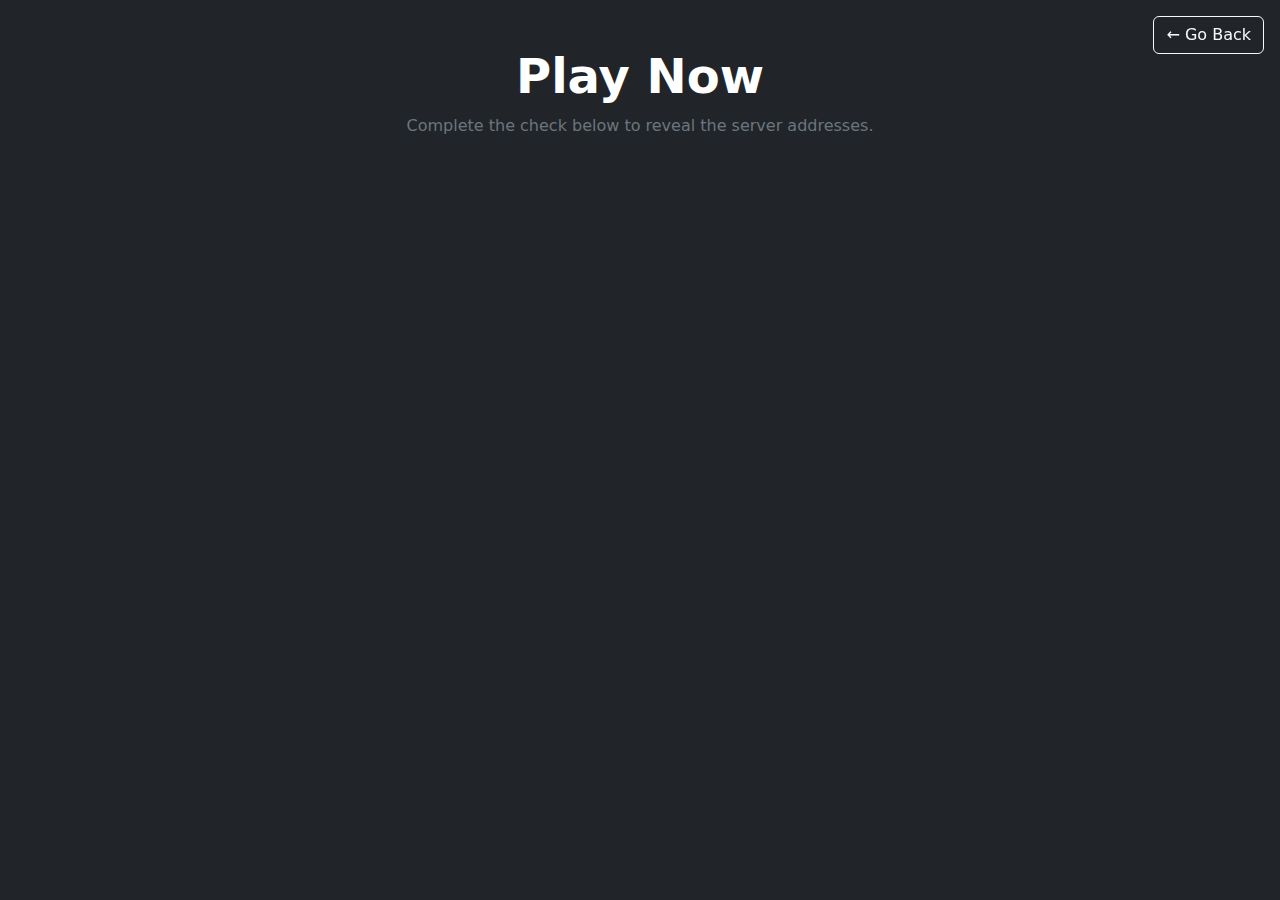
<file: play.html>
<!DOCTYPE html>
<html lang="en">
<head>
  <meta charset="UTF-8" />
  <title>Play Now • Techy Bechy</title>
  <meta name="viewport" content="width=device-width, initial-scale=1" />
  <link href="https://cdn.jsdelivr.net/npm/bootstrap@5.3.3/dist/css/bootstrap.min.css" rel="stylesheet">
  <style>
    body { min-height: 100vh; }
    .copy-box {
      cursor: pointer; user-select: all;
      font-family: ui-monospace, SFMono-Regular, Menlo, Monaco, Consolas, "Liberation Mono", monospace;
    }
    .corner-back { position: fixed; top: 1rem; right: 1rem; }
  </style>
</head>
<body class="bg-dark text-white">

  <!-- Top-right Go Back -->
  <a href="/" class="btn btn-outline-light corner-back" data-bs-toggle="tooltip" data-bs-title="Go back home">
    ← Go Back
  </a>

  <main class="container py-5">
    <header class="text-center mb-4">
      <h1 class="display-5 fw-bold">Play Now</h1>
      <p class="text-secondary mb-0">Complete the check below to reveal the server addresses.</p>
    </header>

    <!-- Turnstile (visible) -->
    <div class="d-flex justify-content-center mb-3">
      <div class="cf-challenge"
           data-sitekey="0x4AAAAAABrnFu4lqFjDgydq"
           data-callback="sendToken"
           data-theme="dark"
           data-size="normal"></div>
    </div>

    <!-- Status / error -->
    <div id="verifyMsg" class="text-center text-warning mb-4" style="display:none;"></div>

    <!-- Hidden until verified -->
    <div id="ip-cards" style="display:none;">
      <div class="row g-4 justify-content-center">
        <!-- Java -->
        <div class="col-md-6 col-lg-5">
          <div class="card shadow border-0 h-100">
            <div class="card-body text-dark p-4">
              <h2 class="h5 mb-2">Java Edition</h2>
              <p class="mb-3 text-muted">Multiplayer → Add Server → Server Address</p>
              <div class="input-group">
                <span id="javaAddr"
                      class="form-control copy-box"
                      data-copy="mcjva.alberttalkstech.com"
                      data-bs-toggle="tooltip"
                      data-bs-title="Click to copy">
                  mcjva.alberttalkstech.com
                </span>
                <button class="btn btn-primary" onclick="copyFromSpan('javaAddr', this)">Copy</button>
              </div>
            </div>
          </div>
        </div>

        <!-- Bedrock -->
        <div class="col-md-6 col-lg-5">
          <div class="card shadow border-0 h-100">
            <div class="card-body text-dark p-4">
              <h2 class="h5 mb-2">Bedrock Edition</h2>
              <p class="mb-3 text-muted">Play → Servers → Add Server</p>
              <div class="input-group">
                <span id="bedrockAddr"
                      class="form-control copy-box"
                      data-copy="bedrock.alberttalkstech.com"
                      data-bs-toggle="tooltip"
                      data-bs-title="Click to copy">
                  bedrock.alberttalkstech.com
                </span>
                <button class="btn btn-primary" onclick="copyFromSpan('bedrockAddr', this)">Copy</button>
              </div>
              <!-- <small class="text-muted d-block mt-2">Port: 19132</small> -->
            </div>
          </div>
        </div>
      </div>
    </div>

    <noscript>
      <div class="alert alert-warning mt-4">Enable JavaScript to verify and view server addresses.</div>
    </noscript>
  </main>

  <script src="https://cdn.jsdelivr.net/npm/bootstrap@5.3.3/dist/js/bootstrap.bundle.min.js"></script>
  <script src="https://challenges.cloudflare.com/turnstile/v0/api.js" async defer></script>
  <script>
    // Enable tooltips
    document.addEventListener('DOMContentLoaded', () => {
      document.querySelectorAll('[data-bs-toggle="tooltip"]').forEach(el => new bootstrap.Tooltip(el));
    });

    // Click-to-copy
    function copyFromSpan(spanId, btn) {
      const el = document.getElementById(spanId);
      const text = el.getAttribute('data-copy') || el.textContent.trim();
      navigator.clipboard.writeText(text).then(() => {
        const tooltip = bootstrap.Tooltip.getInstance(el);
        if (tooltip) {
          tooltip.setContent({ '.tooltip-inner': 'Copied!' });
          tooltip.show();
          setTimeout(() => tooltip.setContent({ '.tooltip-inner': 'Click to copy' }), 1200);
        }
        if (btn) {
          const old = btn.textContent;
          btn.textContent = 'Copied!';
          setTimeout(() => (btn.textContent = old), 1200);
        }
      });
    }

    // Turnstile callback -> send token to backend
    function sendToken(token) {
      const msg = document.getElementById('verifyMsg');
      msg.style.display = 'none';
      fetch('play.php', {
        method: 'POST',
        headers: { 'Content-Type': 'application/x-www-form-urlencoded' },
        body: 'token=' + encodeURIComponent(token)
      })
      .then(r => r.json())
      .then(data => {
        if (data.success === true) {
          document.getElementById('ip-cards').style.display = 'block';
        } else {
          msg.textContent = 'Verification failed. Please try again.';
          msg.style.display = 'block';
        }
      })
      .catch(() => {
        msg.textContent = 'Network error verifying challenge. Try again.';
        msg.style.display = 'block';
      });
    }
  </script>
</body>
</html>
</file>
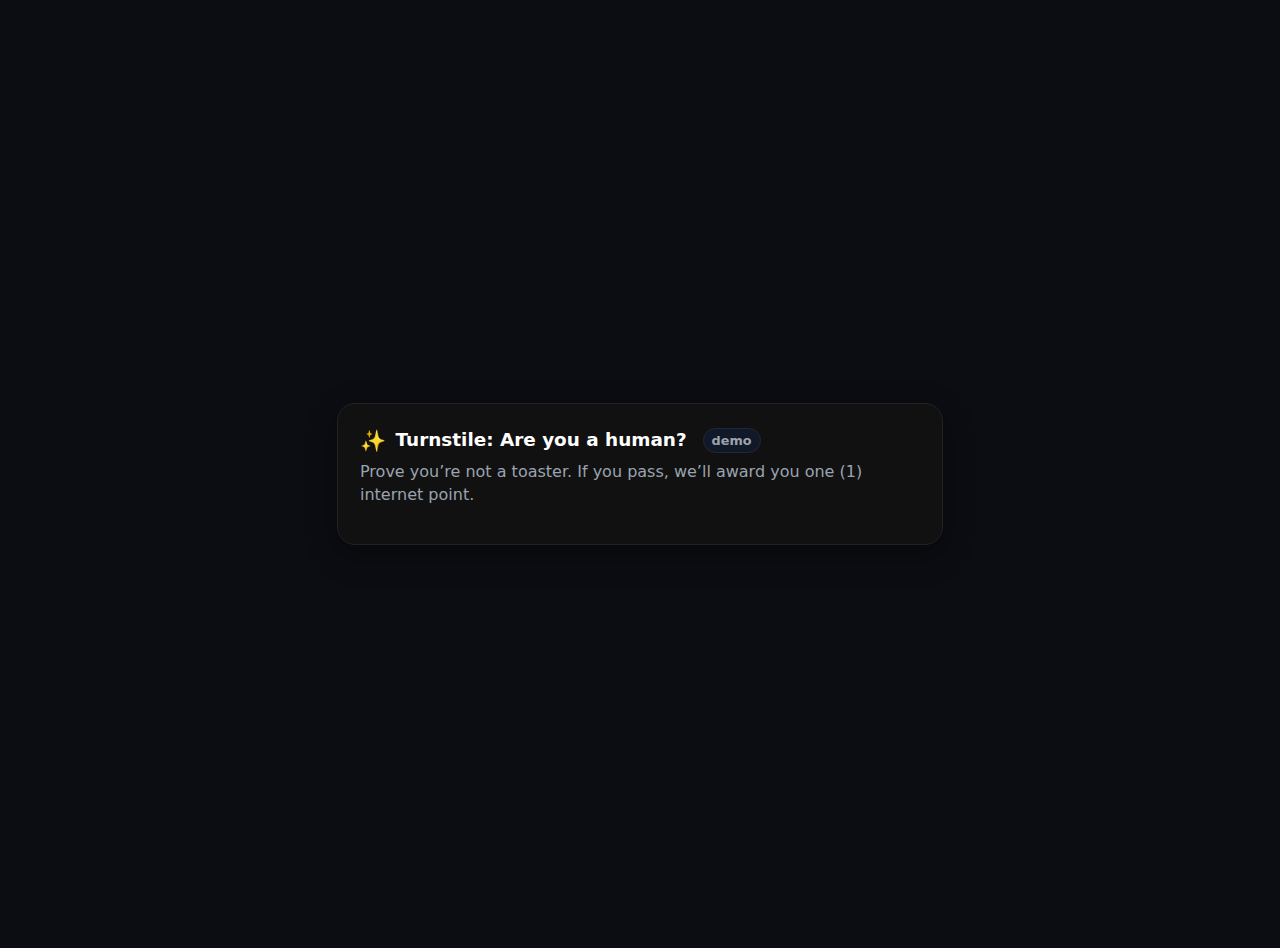
<file: YourAHumanRight.html>
<!doctype html>
<html lang="en">
<head>
  <meta charset="utf-8" />
  <title>Totally-Real Human Test</title>
  <meta name="viewport" content="width=device-width, initial-scale=1" />
  <script src="https://challenges.cloudflare.com/turnstile/v0/api.js" async defer></script>
  <style>
    :root { --card:#111; --ink:#fff; --muted:#9aa3af; --ok:#22c55e; }
    body { margin:0; font:16px/1.45 system-ui, -apple-system, Segoe UI, Roboto, sans-serif; background:#0b0d12; color:var(--ink); }
    .wrap { display:grid; place-items:center; min-height:100vh; padding:24px; }
    .card { background:var(--card); border:1px solid #222; border-radius:18px; padding:22px; max-width:560px; width:100%; box-shadow:0 10px 30px rgba(0,0,0,.35); }
    .title { display:flex; align-items:center; gap:.6rem; font-weight:800; font-size:1.15rem; }
    .title .spark { font-size:1.3rem; }
    .muted { color:var(--muted); margin:.25rem 0 1rem; }
    .result { margin-top:1rem; padding:12px; background:#0f172a; border:1px dashed #334155; border-radius:12px; word-break:break-all; font-family:ui-monospace, SFMono-Regular, Menlo, Consolas, monospace; }
    .confetti { position:fixed; inset:0; pointer-events:none; display:none; }
    .tag { display:inline-block; background:#111827; border:1px solid #1f2937; padding:.15rem .5rem; border-radius:999px; font-size:.8rem; color:#9ca3af; margin-left:.4rem;}
    .btn { margin-top:10px; border:1px solid #334155; background:#0b1220; color:#d1d5db; border-radius:10px; padding:.55rem .8rem; cursor:pointer; }
  </style>
</head>
<body>
  <canvas id="confetti" class="confetti"></canvas>
  <div class="wrap">
    <div class="card">
      <div class="title">
        <span class="spark">✨</span> Turnstile: Are you a human?
        <span class="tag">demo</span>
      </div>
      <p class="muted">Prove you’re not a toaster. If you pass, we’ll award you one (1) internet point.</p>

      <!-- Turnstile widget -->
      <div
        class="cf-turnstile"
        data-sitekey="0x4AAAAAABrnXdx3_feSPJNj"
        data-callback="onTurnstileOK"
        data-theme="dark">
      </div>

      <div id="result" class="result" hidden>awaiting verdict…</div>
      <button id="btnReset" class="btn" hidden onclick="resetWidget()">Try again (for science)</button>
    </div>
  </div>

  <script>
    // silly confetti
    const c = document.getElementById('confetti');
    const ctx = c.getContext('2d');
    function confetti() {
      c.width = innerWidth; c.height = innerHeight; c.style.display = 'block';
      const bits = Array.from({length: 150}, () => ({
        x: Math.random()*c.width, y: -20 - Math.random()*200,
        r: 2+Math.random()*4, v: 2+Math.random()*4, w: (Math.random()-.5)*2, a: Math.random()*Math.PI
      }));
      let t = 0;
      (function loop(){
        ctx.clearRect(0,0,c.width,c.height);
        bits.forEach(b=>{
          b.y += b.v; b.x += Math.sin((t+b.a)/10)*b.w; 
          ctx.beginPath(); ctx.arc(b.x,b.y,b.r,0,Math.PI*2);
          ctx.fill(); 
        });
        t++; if (t<180) requestAnimationFrame(loop); else c.style.display='none';
      })();
    }

    // Called by Turnstile upon success
    function onTurnstileOK(token) {
      const el = document.getElementById('result');
      el.hidden = false;
      el.innerHTML = "✅ You look extremely human. Token:<br><code>"+ token +"</code><br><br><strong>Status:</strong> Certified Carbon-Based Lifeform™";
      document.getElementById('btnReset').hidden = false;
      confetti();
    }

    // Optional: reset the widget to let people “play again”
    function resetWidget() {
      try { turnstile.reset(); } catch (e) {}
      const el = document.getElementById('result');
      el.hidden = true; el.textContent = '';
      document.getElementById('btnReset').hidden = true;
    }
  </script>
</body>
</html>
</file>
